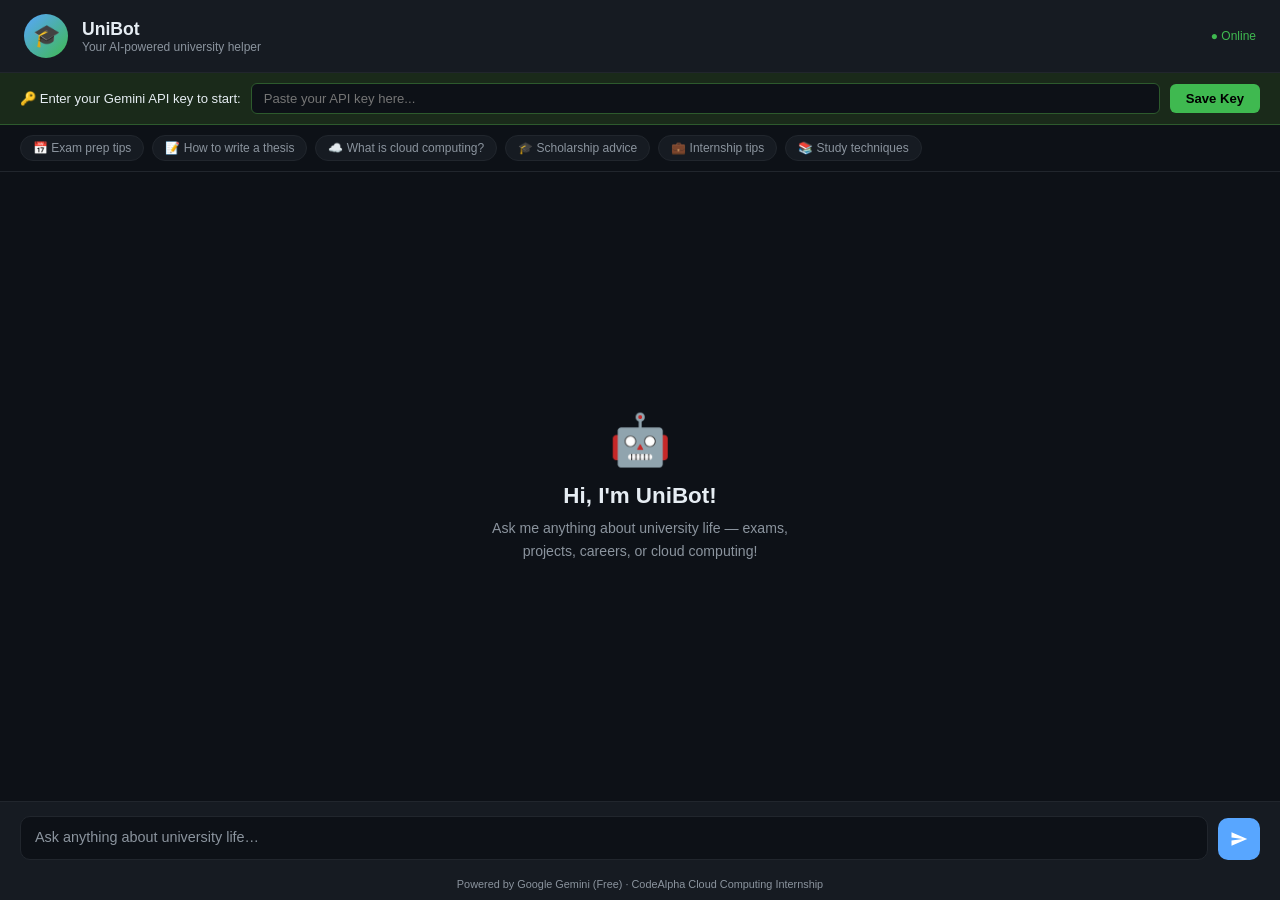
<file: index.html>
<!DOCTYPE html>
<html lang="en">
<head>
  <meta charset="UTF-8" />
  <meta name="viewport" content="width=device-width, initial-scale=1.0"/>
  <title>UniBot — Student Helper</title>
  <link rel="stylesheet" href="style.css" />
</head>
<body>

  <!-- ── HEADER ── -->
  <header>
    <div class="logo">🎓</div>
    <div class="header-text">
      <h1>UniBot</h1>
      <p>Your AI-powered university helper</p>
    </div>
    <div class="status">● Online</div>
  </header>

  <!-- ── API KEY BANNER ── -->
  <div id="apiBanner">
    <span>🔑 Enter your Gemini API key to start:</span>
    <input type="password" id="apiKeyInput" placeholder="Paste your API key here..." />
    <button onclick="saveKey()">Save Key</button>
  </div>

  <!-- ── QUICK QUESTION CHIPS ── -->
  <div class="chips">
    <button class="chip" onclick="sendChip(this)">📅 Exam prep tips</button>
    <button class="chip" onclick="sendChip(this)">📝 How to write a thesis</button>
    <button class="chip" onclick="sendChip(this)">☁️ What is cloud computing?</button>
    <button class="chip" onclick="sendChip(this)">🎓 Scholarship advice</button>
    <button class="chip" onclick="sendChip(this)">💼 Internship tips</button>
    <button class="chip" onclick="sendChip(this)">📚 Study techniques</button>
  </div>

  <!-- ── CHAT MESSAGES AREA ── -->
  <div id="chat">
    <div id="emptyState" class="empty-state">
      <div class="empty-icon">🤖</div>
      <h2>Hi, I'm UniBot!</h2>
      <p>Ask me anything about university life — exams, projects, careers, or cloud computing!</p>
    </div>
  </div>

  <!-- ── MESSAGE INPUT ── -->
  <div class="input-bar">
    <textarea id="userInput" rows="1" placeholder="Ask anything about university life…" maxlength="500"></textarea>
    <button id="sendBtn" onclick="sendMessage()" title="Send">
      <svg viewBox="0 0 24 24"><path d="M2.01 21L23 12 2.01 3 2 10l15 2-15 2z"/></svg>
    </button>
  </div>
  <p class="input-hint">Powered by Google Gemini (Free) · CodeAlpha Cloud Computing Internship</p>

  <script src="script.js?v=3"></script>
</body>
</html>
</file>
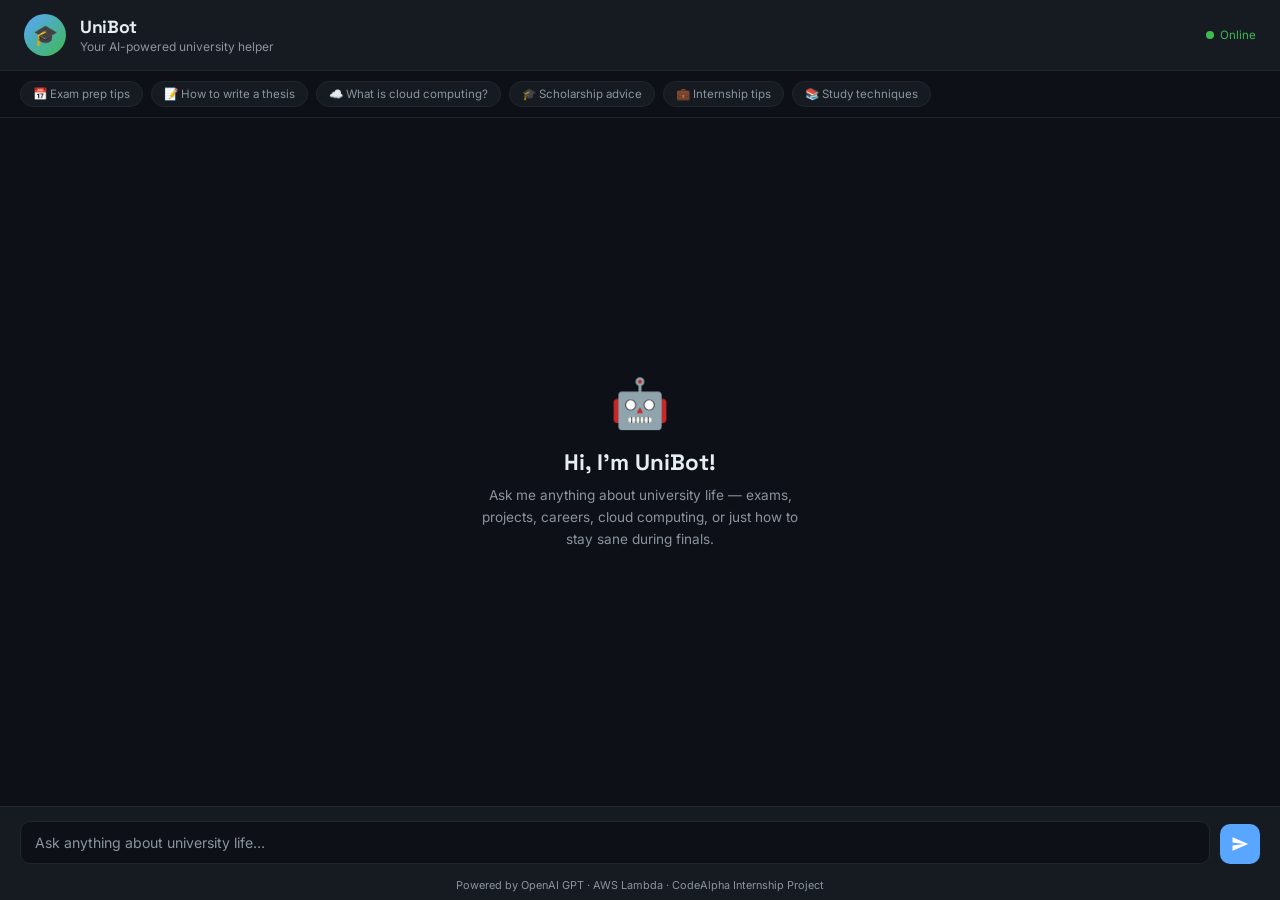
<file: chatbot/index.html>
<!DOCTYPE html>
<html lang="en">
<head>
  <meta charset="UTF-8" />
  <meta name="viewport" content="width=device-width, initial-scale=1.0"/>
  <title>UniBot — Student Helper</title>
  <link href="https://fonts.googleapis.com/css2?family=Space+Grotesk:wght@400;500;600;700&family=Inter:wght@400;500&display=swap" rel="stylesheet"/>
  <style>
    *, *::before, *::after { box-sizing: border-box; margin: 0; padding: 0; }

    :root {
      --bg:        #0d1117;
      --surface:   #161b22;
      --border:    #21262d;
      --accent:    #58a6ff;
      --accent2:   #3fb950;
      --user-bg:   #1f3a5f;
      --bot-bg:    #1c2128;
      --text:      #e6edf3;
      --muted:     #8b949e;
      --danger:    #f85149;
      --font-head: 'Space Grotesk', sans-serif;
      --font-body: 'Inter', sans-serif;
    }

    body {
      background: var(--bg);
      color: var(--text);
      font-family: var(--font-body);
      height: 100dvh;
      display: flex;
      flex-direction: column;
      overflow: hidden;
    }

    /* ── Header ── */
    header {
      background: var(--surface);
      border-bottom: 1px solid var(--border);
      padding: 14px 24px;
      display: flex;
      align-items: center;
      gap: 14px;
      flex-shrink: 0;
    }
    .logo-ring {
      width: 42px; height: 42px;
      border-radius: 50%;
      background: linear-gradient(135deg, var(--accent), var(--accent2));
      display: flex; align-items: center; justify-content: center;
      font-size: 20px;
      flex-shrink: 0;
    }
    .header-text h1 {
      font-family: var(--font-head);
      font-size: 1.1rem;
      font-weight: 700;
      letter-spacing: -0.02em;
    }
    .header-text p {
      font-size: 0.75rem;
      color: var(--muted);
      margin-top: 1px;
    }
    .status-dot {
      margin-left: auto;
      display: flex; align-items: center; gap: 6px;
      font-size: 0.72rem; color: var(--accent2);
    }
    .status-dot::before {
      content: '';
      width: 8px; height: 8px;
      border-radius: 50%;
      background: var(--accent2);
      animation: pulse 2s infinite;
    }
    @keyframes pulse {
      0%, 100% { opacity: 1; }
      50% { opacity: 0.4; }
    }

    /* ── Suggestion chips ── */
    .chips-bar {
      padding: 10px 20px;
      display: flex; gap: 8px; flex-wrap: wrap;
      background: var(--bg);
      border-bottom: 1px solid var(--border);
      flex-shrink: 0;
    }
    .chip {
      background: var(--surface);
      border: 1px solid var(--border);
      color: var(--muted);
      font-size: 0.72rem;
      padding: 5px 12px;
      border-radius: 20px;
      cursor: pointer;
      transition: all 0.15s;
      white-space: nowrap;
    }
    .chip:hover { border-color: var(--accent); color: var(--accent); }

    /* ── Chat area ── */
    #chat {
      flex: 1;
      overflow-y: auto;
      padding: 20px;
      display: flex;
      flex-direction: column;
      gap: 16px;
      scroll-behavior: smooth;
    }
    #chat::-webkit-scrollbar { width: 5px; }
    #chat::-webkit-scrollbar-track { background: transparent; }
    #chat::-webkit-scrollbar-thumb { background: var(--border); border-radius: 3px; }

    .bubble-row {
      display: flex;
      gap: 10px;
      align-items: flex-end;
      max-width: 780px;
    }
    .bubble-row.user { flex-direction: row-reverse; margin-left: auto; }

    .avatar {
      width: 30px; height: 30px;
      border-radius: 50%;
      display: flex; align-items: center; justify-content: center;
      font-size: 14px;
      flex-shrink: 0;
    }
    .avatar.bot { background: linear-gradient(135deg, var(--accent), var(--accent2)); }
    .avatar.user { background: var(--user-bg); border: 1px solid var(--accent); }

    .bubble {
      padding: 12px 16px;
      border-radius: 16px;
      font-size: 0.88rem;
      line-height: 1.6;
      max-width: 480px;
    }
    .bubble.bot {
      background: var(--bot-bg);
      border: 1px solid var(--border);
      border-bottom-left-radius: 4px;
    }
    .bubble.user {
      background: var(--user-bg);
      border: 1px solid #2d5a8e;
      border-bottom-right-radius: 4px;
      color: #cce0ff;
    }

    /* typing indicator */
    .typing-dots { display: flex; gap: 5px; padding: 4px 0; }
    .typing-dots span {
      width: 7px; height: 7px;
      border-radius: 50%;
      background: var(--muted);
      animation: bounce 1.2s infinite;
    }
    .typing-dots span:nth-child(2) { animation-delay: 0.2s; }
    .typing-dots span:nth-child(3) { animation-delay: 0.4s; }
    @keyframes bounce {
      0%, 80%, 100% { transform: translateY(0); }
      40% { transform: translateY(-6px); }
    }

    /* timestamp */
    .ts {
      font-size: 0.65rem;
      color: var(--muted);
      text-align: center;
      margin: 4px 0;
    }

    /* ── Input bar ── */
    .input-bar {
      background: var(--surface);
      border-top: 1px solid var(--border);
      padding: 14px 20px;
      display: flex;
      gap: 10px;
      align-items: flex-end;
      flex-shrink: 0;
    }
    #userInput {
      flex: 1;
      background: var(--bg);
      border: 1px solid var(--border);
      color: var(--text);
      font-family: var(--font-body);
      font-size: 0.88rem;
      padding: 10px 14px;
      border-radius: 10px;
      resize: none;
      max-height: 120px;
      outline: none;
      transition: border-color 0.15s;
      line-height: 1.5;
    }
    #userInput::placeholder { color: var(--muted); }
    #userInput:focus { border-color: var(--accent); }

    #sendBtn {
      width: 40px; height: 40px;
      background: var(--accent);
      border: none;
      border-radius: 10px;
      cursor: pointer;
      display: flex; align-items: center; justify-content: center;
      flex-shrink: 0;
      transition: background 0.15s, transform 0.1s;
    }
    #sendBtn:hover { background: #79b8ff; }
    #sendBtn:active { transform: scale(0.93); }
    #sendBtn:disabled { background: var(--border); cursor: not-allowed; }
    #sendBtn svg { width: 18px; height: 18px; fill: white; }

    .input-hint {
      font-size: 0.68rem;
      color: var(--muted);
      text-align: center;
      padding: 0 20px 8px;
      flex-shrink: 0;
      background: var(--surface);
    }

    /* ── Empty state ── */
    .empty-state {
      margin: auto;
      text-align: center;
      padding: 40px 20px;
    }
    .empty-icon { font-size: 48px; margin-bottom: 16px; }
    .empty-state h2 {
      font-family: var(--font-head);
      font-size: 1.4rem;
      font-weight: 700;
      margin-bottom: 8px;
    }
    .empty-state p { color: var(--muted); font-size: 0.85rem; line-height: 1.6; max-width: 320px; }

    /* markdown-ish formatting inside bubbles */
    .bubble strong { color: #79b8ff; font-weight: 600; }
    .bubble em { color: var(--accent2); font-style: normal; font-weight: 500; }
    .bubble ul { padding-left: 18px; margin-top: 6px; }
    .bubble li { margin-bottom: 4px; }
    .bubble code {
      background: #0d1117;
      padding: 1px 6px;
      border-radius: 4px;
      font-size: 0.82em;
      color: var(--accent2);
    }

    @media (max-width: 600px) {
      .bubble { max-width: calc(100vw - 100px); }
      header { padding: 12px 16px; }
    }
  </style>
</head>
<body>

<header>
  <div class="logo-ring">🎓</div>
  <div class="header-text">
    <h1>UniBot</h1>
    <p>Your AI-powered university helper</p>
  </div>
  <div class="status-dot">Online</div>
</header>

<div class="chips-bar">
  <span class="chip" onclick="sendChip(this)">📅 Exam prep tips</span>
  <span class="chip" onclick="sendChip(this)">📝 How to write a thesis</span>
  <span class="chip" onclick="sendChip(this)">☁️ What is cloud computing?</span>
  <span class="chip" onclick="sendChip(this)">🎓 Scholarship advice</span>
  <span class="chip" onclick="sendChip(this)">💼 Internship tips</span>
  <span class="chip" onclick="sendChip(this)">📚 Study techniques</span>
</div>

<div id="chat">
  <div class="empty-state" id="emptyState">
    <div class="empty-icon">🤖</div>
    <h2>Hi, I'm UniBot!</h2>
    <p>Ask me anything about university life — exams, projects, careers, cloud computing, or just how to stay sane during finals.</p>
  </div>
</div>

<div class="input-bar">
  <textarea id="userInput" rows="1" placeholder="Ask anything about university life…" maxlength="500"></textarea>
  <button id="sendBtn" onclick="sendMessage()" title="Send">
    <svg viewBox="0 0 24 24"><path d="M2.01 21L23 12 2.01 3 2 10l15 2-15 2z"/></svg>
  </button>
</div>
<div class="input-hint">Powered by OpenAI GPT · AWS Lambda · CodeAlpha Internship Project</div>

<script>
  // ── Config ──────────────────────────────────────────────
  // Replace this with your actual API Gateway URL after deploying Lambda
  const API_URL = "/api/chat";

  // ── State ───────────────────────────────────────────────
  let isLoading = false;

  // ── Auto-resize textarea ─────────────────────────────────
  const input = document.getElementById("userInput");
  input.addEventListener("input", () => {
    input.style.height = "auto";
    input.style.height = Math.min(input.scrollHeight, 120) + "px";
  });
  input.addEventListener("keydown", e => {
    if (e.key === "Enter" && !e.shiftKey) { e.preventDefault(); sendMessage(); }
  });

  // ── Chip click ───────────────────────────────────────────
  function sendChip(el) {
    input.value = el.textContent.replace(/^[^\s]+\s/, ""); // strip emoji
    sendMessage();
  }

  // ── Helpers ──────────────────────────────────────────────
  function getTime() {
    return new Date().toLocaleTimeString([], { hour: "2-digit", minute: "2-digit" });
  }

  function appendTimestamp() {
    const ts = document.createElement("div");
    ts.className = "ts";
    ts.textContent = getTime();
    document.getElementById("chat").appendChild(ts);
  }

  function appendBubble(text, role) {
    const chat = document.getElementById("chat");
    const emptyState = document.getElementById("emptyState");
    if (emptyState) emptyState.remove();

    const row = document.createElement("div");
    row.className = `bubble-row ${role}`;

    const avatar = document.createElement("div");
    avatar.className = `avatar ${role}`;
    avatar.textContent = role === "bot" ? "🎓" : "👤";

    const bubble = document.createElement("div");
    bubble.className = `bubble ${role}`;
    bubble.innerHTML = formatText(text);

    row.appendChild(avatar);
    row.appendChild(bubble);
    chat.appendChild(row);
    chat.scrollTop = chat.scrollHeight;
    return bubble;
  }

  function formatText(text) {
    return text
      .replace(/\*\*(.*?)\*\*/g, "<strong>$1</strong>")
      .replace(/\*(.*?)\*/g, "<em>$1</em>")
      .replace(/`(.*?)`/g, "<code>$1</code>")
      .replace(/\n/g, "<br>");
  }

  function showTyping() {
    const chat = document.getElementById("chat");
    const row = document.createElement("div");
    row.className = "bubble-row bot";
    row.id = "typingRow";
    row.innerHTML = `
      <div class="avatar bot">🎓</div>
      <div class="bubble bot"><div class="typing-dots"><span></span><span></span><span></span></div></div>`;
    chat.appendChild(row);
    chat.scrollTop = chat.scrollHeight;
  }

  function removeTyping() {
    const row = document.getElementById("typingRow");
    if (row) row.remove();
  }

  // ── Send message ─────────────────────────────────────────
  async function sendMessage() {
    if (isLoading) return;
    const text = input.value.trim();
    if (!text) return;

    isLoading = true;
    input.value = "";
    input.style.height = "auto";
    document.getElementById("sendBtn").disabled = true;

    appendTimestamp();
    appendBubble(text, "user");
    showTyping();

    try {
      const res = await fetch(API_URL, {
        method: "POST",
        headers: { "Content-Type": "application/json" },
        body: JSON.stringify({ message: text })
      });

      const data = await res.json();
      removeTyping();

      if (data.reply) {
        appendTimestamp();
        appendBubble(data.reply, "bot");
      } else {
        appendBubble("Sorry, I couldn't get a response. Please try again.", "bot");
      }
    } catch (err) {
      removeTyping();
      appendBubble("⚠️ Connection error. Make sure the API Gateway URL is configured correctly.", "bot");
      console.error(err);
    }

    isLoading = false;
    document.getElementById("sendBtn").disabled = false;
    input.focus();
  }
</script>
</body>
</html>
</file>
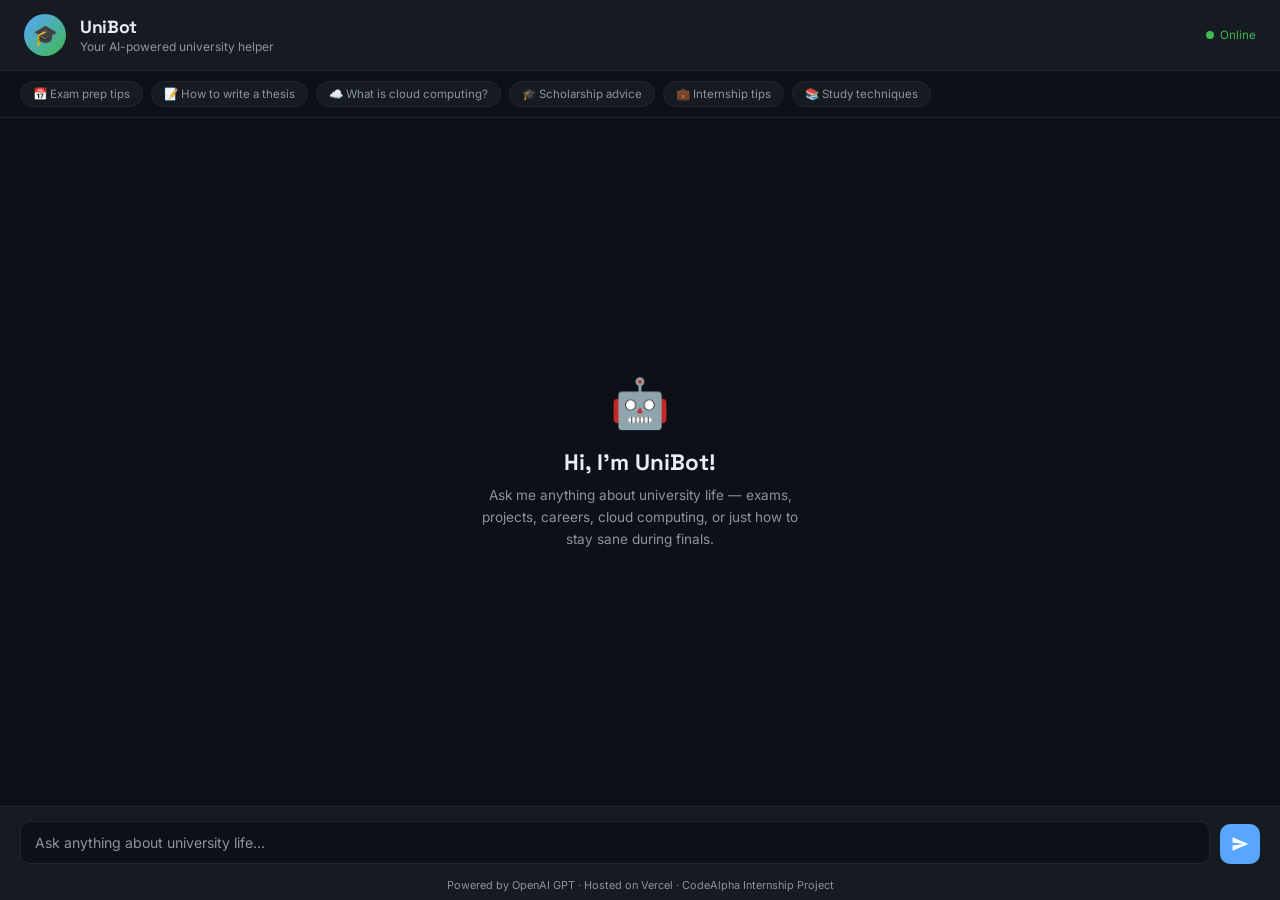
<file: chatbot/public/index.html>
<!DOCTYPE html>
<html lang="en">
<head>
  <meta charset="UTF-8" />
  <meta name="viewport" content="width=device-width, initial-scale=1.0"/>
  <title>UniBot — Student Helper</title>
  <link href="https://fonts.googleapis.com/css2?family=Space+Grotesk:wght@400;500;600;700&family=Inter:wght@400;500&display=swap" rel="stylesheet"/>
  <style>
    *, *::before, *::after { box-sizing: border-box; margin: 0; padding: 0; }

    :root {
      --bg:        #0d1117;
      --surface:   #161b22;
      --border:    #21262d;
      --accent:    #58a6ff;
      --accent2:   #3fb950;
      --user-bg:   #1f3a5f;
      --bot-bg:    #1c2128;
      --text:      #e6edf3;
      --muted:     #8b949e;
      --font-head: 'Space Grotesk', sans-serif;
      --font-body: 'Inter', sans-serif;
    }

    body {
      background: var(--bg);
      color: var(--text);
      font-family: var(--font-body);
      height: 100dvh;
      display: flex;
      flex-direction: column;
      overflow: hidden;
    }

    header {
      background: var(--surface);
      border-bottom: 1px solid var(--border);
      padding: 14px 24px;
      display: flex;
      align-items: center;
      gap: 14px;
      flex-shrink: 0;
    }
    .logo-ring {
      width: 42px; height: 42px;
      border-radius: 50%;
      background: linear-gradient(135deg, var(--accent), var(--accent2));
      display: flex; align-items: center; justify-content: center;
      font-size: 20px;
      flex-shrink: 0;
    }
    .header-text h1 {
      font-family: var(--font-head);
      font-size: 1.1rem; font-weight: 700; letter-spacing: -0.02em;
    }
    .header-text p { font-size: 0.75rem; color: var(--muted); margin-top: 1px; }
    .status-dot {
      margin-left: auto;
      display: flex; align-items: center; gap: 6px;
      font-size: 0.72rem; color: var(--accent2);
    }
    .status-dot::before {
      content: '';
      width: 8px; height: 8px; border-radius: 50%;
      background: var(--accent2);
      animation: pulse 2s infinite;
    }
    @keyframes pulse { 0%,100%{opacity:1} 50%{opacity:.4} }

    .chips-bar {
      padding: 10px 20px;
      display: flex; gap: 8px; flex-wrap: wrap;
      background: var(--bg);
      border-bottom: 1px solid var(--border);
      flex-shrink: 0;
    }
    .chip {
      background: var(--surface);
      border: 1px solid var(--border);
      color: var(--muted);
      font-size: 0.72rem;
      padding: 5px 12px;
      border-radius: 20px;
      cursor: pointer;
      transition: all 0.15s;
      white-space: nowrap;
    }
    .chip:hover { border-color: var(--accent); color: var(--accent); }

    #chat {
      flex: 1;
      overflow-y: auto;
      padding: 20px;
      display: flex;
      flex-direction: column;
      gap: 16px;
      scroll-behavior: smooth;
    }
    #chat::-webkit-scrollbar { width: 5px; }
    #chat::-webkit-scrollbar-thumb { background: var(--border); border-radius: 3px; }

    .bubble-row {
      display: flex; gap: 10px; align-items: flex-end; max-width: 780px;
    }
    .bubble-row.user { flex-direction: row-reverse; margin-left: auto; }

    .avatar {
      width: 30px; height: 30px; border-radius: 50%;
      display: flex; align-items: center; justify-content: center;
      font-size: 14px; flex-shrink: 0;
    }
    .avatar.bot { background: linear-gradient(135deg, var(--accent), var(--accent2)); }
    .avatar.user { background: var(--user-bg); border: 1px solid var(--accent); }

    .bubble {
      padding: 12px 16px; border-radius: 16px;
      font-size: 0.88rem; line-height: 1.6; max-width: 480px;
    }
    .bubble.bot {
      background: var(--bot-bg); border: 1px solid var(--border);
      border-bottom-left-radius: 4px;
    }
    .bubble.user {
      background: var(--user-bg); border: 1px solid #2d5a8e;
      border-bottom-right-radius: 4px; color: #cce0ff;
    }

    .typing-dots { display: flex; gap: 5px; padding: 4px 0; }
    .typing-dots span {
      width: 7px; height: 7px; border-radius: 50%; background: var(--muted);
      animation: bounce 1.2s infinite;
    }
    .typing-dots span:nth-child(2) { animation-delay: 0.2s; }
    .typing-dots span:nth-child(3) { animation-delay: 0.4s; }
    @keyframes bounce { 0%,80%,100%{transform:translateY(0)} 40%{transform:translateY(-6px)} }

    .ts { font-size: 0.65rem; color: var(--muted); text-align: center; margin: 4px 0; }

    .input-bar {
      background: var(--surface);
      border-top: 1px solid var(--border);
      padding: 14px 20px;
      display: flex; gap: 10px; align-items: flex-end; flex-shrink: 0;
    }
    #userInput {
      flex: 1;
      background: var(--bg); border: 1px solid var(--border);
      color: var(--text); font-family: var(--font-body); font-size: 0.88rem;
      padding: 10px 14px; border-radius: 10px; resize: none;
      max-height: 120px; outline: none; transition: border-color 0.15s; line-height: 1.5;
    }
    #userInput::placeholder { color: var(--muted); }
    #userInput:focus { border-color: var(--accent); }

    #sendBtn {
      width: 40px; height: 40px; background: var(--accent);
      border: none; border-radius: 10px; cursor: pointer;
      display: flex; align-items: center; justify-content: center;
      flex-shrink: 0; transition: background 0.15s, transform 0.1s;
    }
    #sendBtn:hover { background: #79b8ff; }
    #sendBtn:active { transform: scale(0.93); }
    #sendBtn:disabled { background: var(--border); cursor: not-allowed; }
    #sendBtn svg { width: 18px; height: 18px; fill: white; }

    .input-hint {
      font-size: 0.68rem; color: var(--muted); text-align: center;
      padding: 0 20px 8px; flex-shrink: 0; background: var(--surface);
    }

    .empty-state { margin: auto; text-align: center; padding: 40px 20px; }
    .empty-icon { font-size: 48px; margin-bottom: 16px; }
    .empty-state h2 {
      font-family: var(--font-head); font-size: 1.4rem;
      font-weight: 700; margin-bottom: 8px;
    }
    .empty-state p { color: var(--muted); font-size: 0.85rem; line-height: 1.6; max-width: 320px; }

    .bubble strong { color: #79b8ff; font-weight: 600; }
    .bubble em { color: var(--accent2); font-style: normal; font-weight: 500; }
    .bubble ul { padding-left: 18px; margin-top: 6px; }
    .bubble li { margin-bottom: 4px; }
    .bubble code {
      background: #0d1117; padding: 1px 6px; border-radius: 4px;
      font-size: 0.82em; color: var(--accent2);
    }
  </style>
</head>
<body>

<header>
  <div class="logo-ring">🎓</div>
  <div class="header-text">
    <h1>UniBot</h1>
    <p>Your AI-powered university helper</p>
  </div>
  <div class="status-dot">Online</div>
</header>

<div class="chips-bar">
  <span class="chip" onclick="sendChip(this)">📅 Exam prep tips</span>
  <span class="chip" onclick="sendChip(this)">📝 How to write a thesis</span>
  <span class="chip" onclick="sendChip(this)">☁️ What is cloud computing?</span>
  <span class="chip" onclick="sendChip(this)">🎓 Scholarship advice</span>
  <span class="chip" onclick="sendChip(this)">💼 Internship tips</span>
  <span class="chip" onclick="sendChip(this)">📚 Study techniques</span>
</div>

<div id="chat">
  <div class="empty-state" id="emptyState">
    <div class="empty-icon">🤖</div>
    <h2>Hi, I'm UniBot!</h2>
    <p>Ask me anything about university life — exams, projects, careers, cloud computing, or just how to stay sane during finals.</p>
  </div>
</div>

<div class="input-bar">
  <textarea id="userInput" rows="1" placeholder="Ask anything about university life…" maxlength="500"></textarea>
  <button id="sendBtn" onclick="sendMessage()" title="Send">
    <svg viewBox="0 0 24 24"><path d="M2.01 21L23 12 2.01 3 2 10l15 2-15 2z"/></svg>
  </button>
</div>
<div class="input-hint">Powered by OpenAI GPT · Hosted on Vercel · CodeAlpha Internship Project</div>

<script>
  // Relative URL — works automatically on Vercel
  const API_URL = "/api/chat";

  let isLoading = false;

  const input = document.getElementById("userInput");
  input.addEventListener("input", () => {
    input.style.height = "auto";
    input.style.height = Math.min(input.scrollHeight, 120) + "px";
  });
  input.addEventListener("keydown", e => {
    if (e.key === "Enter" && !e.shiftKey) { e.preventDefault(); sendMessage(); }
  });

  function sendChip(el) {
    input.value = el.textContent.replace(/^\S+\s/, "");
    sendMessage();
  }

  function getTime() {
    return new Date().toLocaleTimeString([], { hour: "2-digit", minute: "2-digit" });
  }

  function appendTimestamp() {
    const ts = document.createElement("div");
    ts.className = "ts";
    ts.textContent = getTime();
    document.getElementById("chat").appendChild(ts);
  }

  function appendBubble(text, role) {
    const chat = document.getElementById("chat");
    const emptyState = document.getElementById("emptyState");
    if (emptyState) emptyState.remove();

    const row = document.createElement("div");
    row.className = `bubble-row ${role}`;

    const avatar = document.createElement("div");
    avatar.className = `avatar ${role}`;
    avatar.textContent = role === "bot" ? "🎓" : "👤";

    const bubble = document.createElement("div");
    bubble.className = `bubble ${role}`;
    bubble.innerHTML = formatText(text);

    row.appendChild(avatar);
    row.appendChild(bubble);
    chat.appendChild(row);
    chat.scrollTop = chat.scrollHeight;
  }

  function formatText(text) {
    return text
      .replace(/\*\*(.*?)\*\*/g, "<strong>$1</strong>")
      .replace(/\*(.*?)\*/g, "<em>$1</em>")
      .replace(/`(.*?)`/g, "<code>$1</code>")
      .replace(/\n/g, "<br>");
  }

  function showTyping() {
    const chat = document.getElementById("chat");
    const row = document.createElement("div");
    row.className = "bubble-row bot";
    row.id = "typingRow";
    row.innerHTML = `
      <div class="avatar bot">🎓</div>
      <div class="bubble bot"><div class="typing-dots"><span></span><span></span><span></span></div></div>`;
    chat.appendChild(row);
    chat.scrollTop = chat.scrollHeight;
  }

  function removeTyping() {
    const row = document.getElementById("typingRow");
    if (row) row.remove();
  }

  async function sendMessage() {
    if (isLoading) return;
    const text = input.value.trim();
    if (!text) return;

    isLoading = true;
    input.value = "";
    input.style.height = "auto";
    document.getElementById("sendBtn").disabled = true;

    appendTimestamp();
    appendBubble(text, "user");
    showTyping();

    try {
      const res = await fetch(API_URL, {
        method: "POST",
        headers: { "Content-Type": "application/json" },
        body: JSON.stringify({ message: text })
      });
      const data = await res.json();
      removeTyping();
      appendTimestamp();
      appendBubble(data.reply || "Sorry, I couldn't get a response. Please try again.", "bot");
    } catch (err) {
      removeTyping();
      appendBubble("⚠️ Connection error. Please try again in a moment.", "bot");
    }

    isLoading = false;
    document.getElementById("sendBtn").disabled = false;
    input.focus();
  }
</script>
</body>
</html>
</file>
<file: style.css>
/* ============================================
   UniBot - University Student AI Chatbot
   CSS Stylesheet
   CodeAlpha Cloud Computing Internship
   ============================================ */

/* ── CSS Variables (Color Theme) ── */
:root {
  --color-bg:        #0d1117;   /* Main background */
  --color-surface:   #161b22;   /* Cards and header */
  --color-border:    #21262d;   /* Borders */
  --color-accent:    #58a6ff;   /* Blue accent */
  --color-green:     #3fb950;   /* Green accent */
  --color-user-msg:  #1f3a5f;   /* User bubble background */
  --color-bot-msg:   #1c2128;   /* Bot bubble background */
  --color-text:      #e6edf3;   /* Main text */
  --color-muted:     #8b949e;   /* Secondary text */
}

/* ── Reset & Base ── */
*, *::before, *::after {
  box-sizing: border-box;
  margin: 0;
  padding: 0;
}

body {
  background: var(--color-bg);
  color: var(--color-text);
  font-family: 'Segoe UI', Tahoma, Geneva, Verdana, sans-serif;
  font-size: 15px;
  height: 100dvh;
  display: flex;
  flex-direction: column;
  overflow: hidden;
}

/* ── Header ── */
header {
  background: var(--color-surface);
  border-bottom: 1px solid var(--color-border);
  padding: 14px 24px;
  display: flex;
  align-items: center;
  gap: 14px;
  flex-shrink: 0;
}

.logo {
  width: 44px;
  height: 44px;
  border-radius: 50%;
  background: linear-gradient(135deg, var(--color-accent), var(--color-green));
  display: flex;
  align-items: center;
  justify-content: center;
  font-size: 22px;
}

.header-text h1 {
  font-size: 1.1rem;
  font-weight: 700;
}

.header-text p {
  font-size: 0.75rem;
  color: var(--color-muted);
}

.status {
  margin-left: auto;
  font-size: 0.75rem;
  color: var(--color-green);
}

/* ── API Key Banner ── */
#apiBanner {
  background: #1a2a1a;
  border-bottom: 1px solid #2d5a2d;
  padding: 10px 20px;
  display: flex;
  align-items: center;
  gap: 10px;
  flex-shrink: 0;
  font-size: 0.82rem;
}

#apiBanner input {
  flex: 1;
  background: var(--color-bg);
  border: 1px solid #2d5a2d;
  color: var(--color-text);
  padding: 7px 12px;
  border-radius: 6px;
  font-size: 0.82rem;
  outline: none;
}

#apiBanner button {
  background: var(--color-green);
  border: none;
  color: #000;
  padding: 7px 16px;
  border-radius: 6px;
  cursor: pointer;
  font-weight: 600;
  font-size: 0.82rem;
}

#apiBanner button:hover {
  background: #5fd87a;
}

/* ── Quick Question Chips ── */
.chips {
  padding: 10px 20px;
  display: flex;
  gap: 8px;
  flex-wrap: wrap;
  background: var(--color-bg);
  border-bottom: 1px solid var(--color-border);
  flex-shrink: 0;
}

.chip {
  background: var(--color-surface);
  border: 1px solid var(--color-border);
  color: var(--color-muted);
  font-size: 0.75rem;
  padding: 5px 12px;
  border-radius: 20px;
  cursor: pointer;
  transition: border-color 0.15s, color 0.15s;
  white-space: nowrap;
}

.chip:hover {
  border-color: var(--color-accent);
  color: var(--color-accent);
}

/* ── Chat Area ── */
#chat {
  flex: 1;
  overflow-y: auto;
  padding: 20px;
  display: flex;
  flex-direction: column;
  gap: 14px;
  scroll-behavior: smooth;
}

#chat::-webkit-scrollbar {
  width: 5px;
}

#chat::-webkit-scrollbar-thumb {
  background: var(--color-border);
  border-radius: 3px;
}

/* ── Empty State ── */
.empty-state {
  margin: auto;
  text-align: center;
  padding: 40px 20px;
}

.empty-icon {
  font-size: 50px;
  margin-bottom: 14px;
}

.empty-state h2 {
  font-size: 1.4rem;
  margin-bottom: 8px;
}

.empty-state p {
  color: var(--color-muted);
  font-size: 0.88rem;
  line-height: 1.6;
  max-width: 300px;
  margin: 0 auto;
}

/* ── Timestamp ── */
.timestamp {
  font-size: 0.67rem;
  color: var(--color-muted);
  text-align: center;
}

/* ── Message Row ── */
.message-row {
  display: flex;
  align-items: flex-end;
  gap: 10px;
  max-width: 760px;
}

/* User messages align to the right */
.message-row.user {
  flex-direction: row-reverse;
  margin-left: auto;
}

/* ── Avatar ── */
.avatar {
  width: 32px;
  height: 32px;
  border-radius: 50%;
  display: flex;
  align-items: center;
  justify-content: center;
  font-size: 15px;
  flex-shrink: 0;
}

.avatar.bot {
  background: linear-gradient(135deg, var(--color-accent), var(--color-green));
}

.avatar.user {
  background: var(--color-user-msg);
  border: 1px solid var(--color-accent);
}

/* ── Message Bubble ── */
.bubble {
  padding: 12px 16px;
  border-radius: 16px;
  font-size: 0.88rem;
  line-height: 1.65;
  max-width: 460px;
}

.bubble.bot {
  background: var(--color-bot-msg);
  border: 1px solid var(--color-border);
  border-bottom-left-radius: 4px;
}

.bubble.user {
  background: var(--color-user-msg);
  border: 1px solid #2d5a8e;
  border-bottom-right-radius: 4px;
  color: #cce0ff;
}

/* Bold text inside bubbles */
.bubble strong {
  color: #79b8ff;
  font-weight: 600;
}

/* ── Typing Indicator (animated dots) ── */
.typing-dots {
  display: flex;
  gap: 5px;
  padding: 4px 0;
}

.typing-dots span {
  width: 7px;
  height: 7px;
  border-radius: 50%;
  background: var(--color-muted);
  animation: bounce 1.2s infinite;
}

.typing-dots span:nth-child(2) { animation-delay: 0.2s; }
.typing-dots span:nth-child(3) { animation-delay: 0.4s; }

@keyframes bounce {
  0%, 80%, 100% { transform: translateY(0); }
  40%           { transform: translateY(-7px); }
}

/* ── Input Bar ── */
.input-bar {
  background: var(--color-surface);
  border-top: 1px solid var(--color-border);
  padding: 14px 20px;
  display: flex;
  gap: 10px;
  align-items: flex-end;
  flex-shrink: 0;
}

#userInput {
  flex: 1;
  background: var(--color-bg);
  border: 1px solid var(--color-border);
  color: var(--color-text);
  font-size: 0.9rem;
  padding: 10px 14px;
  border-radius: 10px;
  resize: none;
  max-height: 120px;
  outline: none;
  line-height: 1.5;
  font-family: inherit;
  transition: border-color 0.15s;
}

#userInput::placeholder {
  color: var(--color-muted);
}

#userInput:focus {
  border-color: var(--color-accent);
}

#sendBtn {
  width: 42px;
  height: 42px;
  background: var(--color-accent);
  border: none;
  border-radius: 10px;
  cursor: pointer;
  display: flex;
  align-items: center;
  justify-content: center;
  flex-shrink: 0;
  transition: background 0.15s, transform 0.1s;
}

#sendBtn:hover   { background: #79b8ff; }
#sendBtn:active  { transform: scale(0.93); }
#sendBtn:disabled { background: var(--color-border); cursor: not-allowed; }

#sendBtn svg {
  width: 18px;
  height: 18px;
  fill: white;
}

/* ── Footer Hint ── */
.input-hint {
  font-size: 0.68rem;
  color: var(--color-muted);
  text-align: center;
  padding: 4px 20px 10px;
  background: var(--color-surface);
  flex-shrink: 0;
}

/* ── Mobile Responsive ── */
@media (max-width: 600px) {
  .bubble { max-width: calc(100vw - 90px); }
  header  { padding: 12px 16px; }
  #apiBanner { flex-wrap: wrap; }
}
</file>
